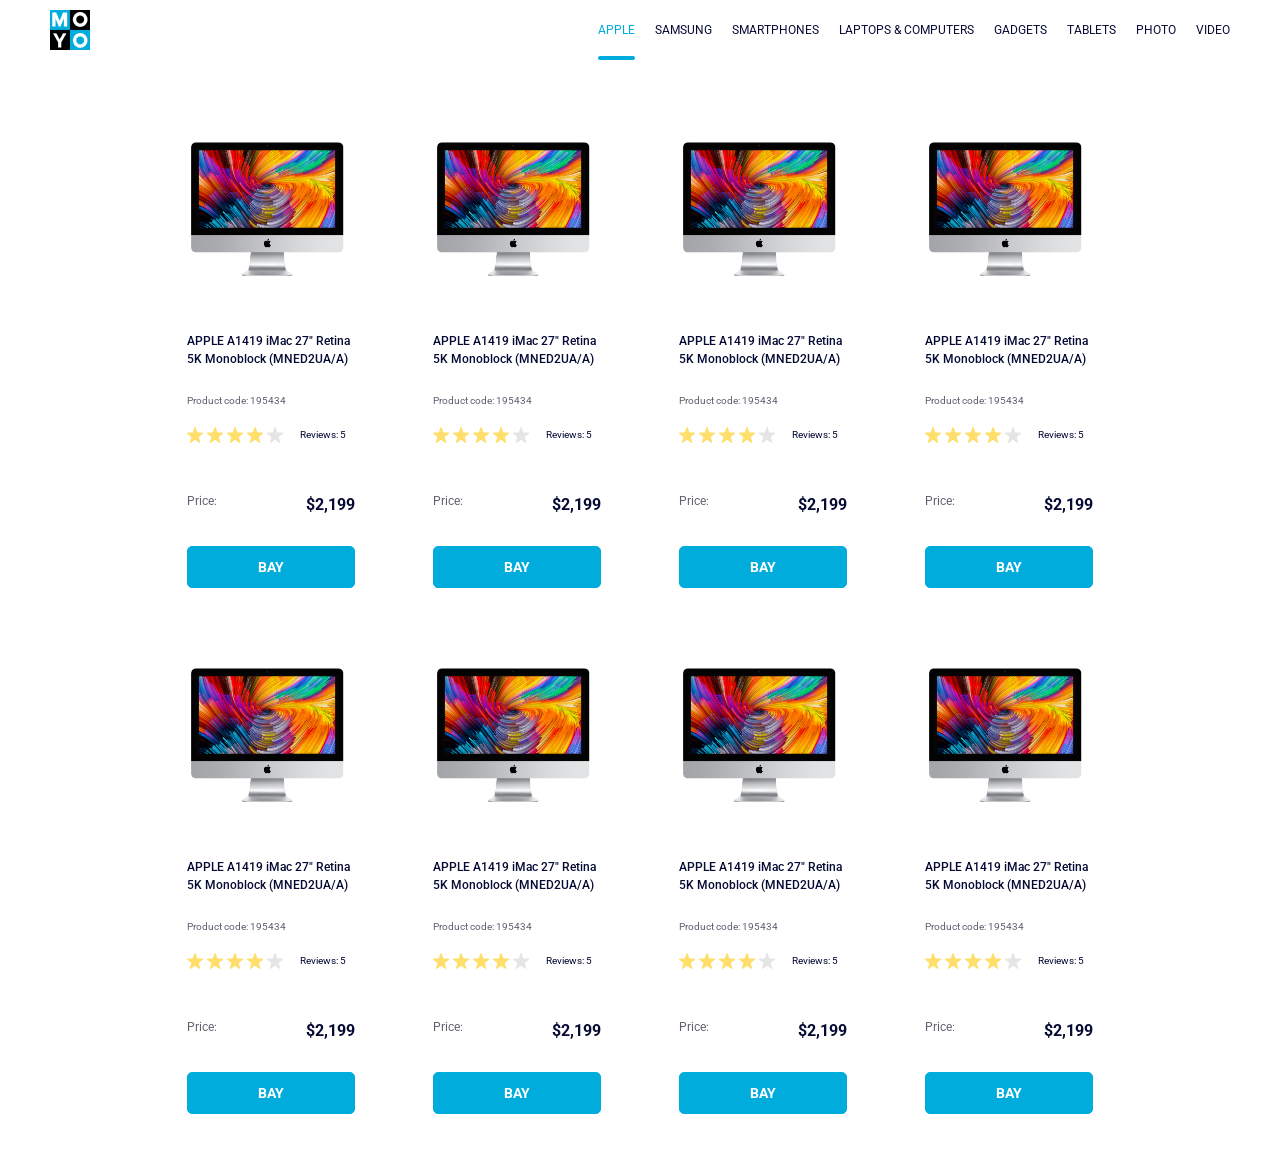
<file: index.html>
<!doctype html><html lang="en"><head><meta charset="utf-8"><meta name="viewport" content="width=device-width, user-scalable=no, initial-scale=1.0, maximum-scale=1.0, minimum-scale=1.0"><meta http-equiv="X-UA-Compatible" content="ie=edge"><title>Catalog</title><link rel="preconnect" href="https://fonts.gstatic.com"><link href="https://fonts.googleapis.com/css2?family=Roboto:wght@400;500;700&display=swap" rel="stylesheet"><link rel="stylesheet" href="index.19285424.css"></head><body> <header class="header"> <a href="/" class="logo"> <img src="logo.eddae0ff.png" alt="Logo-MOYO-header" class="logo__img"> </a> <nav class="nav"> <ul class="nav__list"> <li class="nav__item"> <a href="#Apple" class="nav__link nav__link--is-active"> Apple </a> </li> <li class="nav__item"> <a href="#Samsung" class="nav__link"> Samsung </a> </li> <li class="nav__item"> <a href="#Smartphones" class="nav__link"> Smartphones </a> </li> <li class="nav__item"> <a href="#Laptops & Computers" class="nav__link" data-qa="nav-hover"> Laptops & Computers </a> </li> <li class="nav__item"> <a href="#Gadgets" class="nav__link"> Gadgets </a> </li> <li class="nav__item"> <a href="#" class="nav__link"> Tablets </a> </li> <li class="nav__item"> <a href="#" class="nav__link"> Photo </a> </li> <li class="nav__item"> <a href="#" class="nav__link"> Video </a> </li> </ul> </nav> </header> <main class="main"> <article class="card" data-qa="card"> <img src="imac.202c52ff.jpeg" alt="MacBook_img" class="card__img"> <div class="card__info"> <p>APPLE A1419 iMac 27" Retina 5K Monoblock (MNED2UA/A)</p> </div> <div class="card__code"> <p>Product code: 195434</p> </div> <div class="card__rating"> <div class="stars stars--4"> <div class="stars__item"></div> <div class="stars__item"></div> <div class="stars__item"></div> <div class="stars__item"></div> <div class="stars__item"></div> </div> <div class="card__reviews"> <p class="card__reviews">Reviews: 5</p> </div> </div> <div class="card__price"> <p class="card__p">Price:</p> <p class="card__number">$2,199</p> </div> <div class="card__bottom"> <a href="#" class="card__a" data-qa="card-hover"> Bay </a> </div> </article> <article class="card"> <img src="imac.202c52ff.jpeg" alt="MacBook_img" class="card__img"> <div class="card__info"> <p>APPLE A1419 iMac 27" Retina 5K Monoblock (MNED2UA/A)</p> </div> <div class="card__code"> <p>Product code: 195434</p> </div> <div class="card__rating"> <div class="stars stars--4"> <div class="stars__item"></div> <div class="stars__item"></div> <div class="stars__item"></div> <div class="stars__item"></div> <div class="stars__item"></div> </div> <div class="card__reviews"> <p class="card__reviews">Reviews: 5</p> </div> </div> <div class="card__price"> <p class="card__p">Price:</p> <p class="card__number">$2,199</p> </div> <div class="card__bottom"> <a href="#" class="card__a"> Bay </a> </div> </article> <article class="card"> <img src="imac.202c52ff.jpeg" alt="MacBook_img" class="card__img"> <div class="card__info"> <p>APPLE A1419 iMac 27" Retina 5K Monoblock (MNED2UA/A)</p> </div> <div class="card__code"> <p>Product code: 195434</p> </div> <div class="card__rating"> <div class="stars stars--4"> <div class="stars__item"></div> <div class="stars__item"></div> <div class="stars__item"></div> <div class="stars__item"></div> <div class="stars__item"></div> </div> <div class="card__reviews"> <p class="card__reviews">Reviews: 5</p> </div> </div> <div class="card__price"> <p class="card__p">Price:</p> <p class="card__number">$2,199</p> </div> <div class="card__bottom"> <a href="#" class="card__a"> Bay </a> </div> </article> <article class="card"> <img src="imac.202c52ff.jpeg" alt="MacBook_img" class="card__img"> <div class="card__info"> <p>APPLE A1419 iMac 27" Retina 5K Monoblock (MNED2UA/A)</p> </div> <div class="card__code"> <p>Product code: 195434</p> </div> <div class="card__rating"> <div class="stars stars--4"> <div class="stars__item"></div> <div class="stars__item"></div> <div class="stars__item"></div> <div class="stars__item"></div> <div class="stars__item"></div> </div> <div class="card__reviews"> <p class="card__reviews">Reviews: 5</p> </div> </div> <div class="card__price"> <p class="card__p">Price:</p> <p class="card__number">$2,199</p> </div> <div class="card__bottom"> <a href="#" class="card__a"> Bay </a> </div> </article> <article class="card"> <img src="imac.202c52ff.jpeg" alt="MacBook_img" class="card__img"> <div class="card__info"> <p>APPLE A1419 iMac 27" Retina 5K Monoblock (MNED2UA/A)</p> </div> <div class="card__code"> <p>Product code: 195434</p> </div> <div class="card__rating"> <div class="stars stars--4"> <div class="stars__item"></div> <div class="stars__item"></div> <div class="stars__item"></div> <div class="stars__item"></div> <div class="stars__item"></div> </div> <div class="card__reviews"> <p class="card__reviews">Reviews: 5</p> </div> </div> <div class="card__price"> <p class="card__p">Price:</p> <p class="card__number">$2,199</p> </div> <div class="card__bottom"> <a href="#" class="card__a"> Bay </a> </div> </article> <article class="card"> <img src="imac.202c52ff.jpeg" alt="MacBook_img" class="card__img"> <div class="card__info"> <p>APPLE A1419 iMac 27" Retina 5K Monoblock (MNED2UA/A)</p> </div> <div class="card__code"> <p>Product code: 195434</p> </div> <div class="card__rating"> <div class="stars stars--4"> <div class="stars__item"></div> <div class="stars__item"></div> <div class="stars__item"></div> <div class="stars__item"></div> <div class="stars__item"></div> </div> <div class="card__reviews"> <p class="card__reviews">Reviews: 5</p> </div> </div> <div class="card__price"> <p class="card__p">Price:</p> <p class="card__number">$2,199</p> </div> <div class="card__bottom"> <a href="#" class="card__a"> Bay </a> </div> </article> <article class="card"> <img src="imac.202c52ff.jpeg" alt="MacBook_img" class="card__img"> <div class="card__info"> <p>APPLE A1419 iMac 27" Retina 5K Monoblock (MNED2UA/A)</p> </div> <div class="card__code"> <p>Product code: 195434</p> </div> <div class="card__rating"> <div class="stars stars--4"> <div class="stars__item"></div> <div class="stars__item"></div> <div class="stars__item"></div> <div class="stars__item"></div> <div class="stars__item"></div> </div> <div class="card__reviews"> <p class="card__reviews">Reviews: 5</p> </div> </div> <div class="card__price"> <p class="card__p">Price:</p> <p class="card__number">$2,199</p> </div> <div class="card__bottom"> <a href="#" class="card__a"> Bay </a> </div> </article> <article class="card"> <img src="imac.202c52ff.jpeg" alt="MacBook_img" class="card__img"> <div class="card__info"> <p>APPLE A1419 iMac 27" Retina 5K Monoblock (MNED2UA/A)</p> </div> <div class="card__code"> <p>Product code: 195434</p> </div> <div class="card__rating"> <div class="stars stars--4"> <div class="stars__item"></div> <div class="stars__item"></div> <div class="stars__item"></div> <div class="stars__item"></div> <div class="stars__item"></div> </div> <div class="card__reviews"> <p class="card__reviews">Reviews: 5</p> </div> </div> <div class="card__price"> <p class="card__p">Price:</p> <p class="card__number">$2,199</p> </div> <div class="card__bottom"> <a href="#" class="card__a"> Bay </a> </div> </article> </main> </body></html>
</file>
<file: index.19285424.css>
header{justify-content:space-between;align-items:center;padding-inline:50px;display:flex}.logo{margin:0}.logo__img{aspect-ratio:1;width:40px;display:flex}.nav{margin:0}.nav__list{align-items:center;display:flex}.nav__item{margin-right:20px}.nav__item:last-child{margin-right:0}.nav__link{color:#060b35;text-transform:uppercase;align-items:center;height:60px;font-size:12px;transition-property:color;transition-duration:.3s;transition-timing-function:ease;display:flex;position:relative}.nav__link:hover,.nav__link--is-active{color:#00acdc}.nav__link--is-active:after{content:"";background:#00acdc;border-radius:8px;height:4px;position:absolute;bottom:0;left:0;right:0}html{font-family:Roboto,sans-serif}body{margin:0}ul{margin:0;padding-left:0;list-style:none}a{color:inherit;text-decoration:none}.stars{margin:0;display:flex}.stars .stars__item{background-image:url(star.822d561e.svg);background-size:cover;border-radius:.5px;width:16px;height:16px;margin-right:4px}.stars__item:last-child{margin-right:0}.stars--1 .stars__item:nth-child(-n+1),.stars--2 .stars__item:nth-child(-n+2),.stars--3 .stars__item:nth-child(-n+3),.stars--4 .stars__item:nth-child(-n+4),.stars--5 .stars__item:nth-child(-n+5){background-image:url(star-active.edda4c43.svg)}.card{width:200px;margin:0;transition-property:transform;transition-duration:.3s}.card:hover{transform:scale(1.2)}.card__img{width:160px;height:134px;padding:32px 16px 0;left:20px}.card__info{color:#060b35;padding-inline:16px;padding-top:40px;font-size:12px;font-weight:500;line-height:18px;transition-property:color;transition-duration:.3s;transition-timing-function:ease}.card__info:hover{color:#34568b}.card__code{color:#616070;padding-inline:16px;padding-top:4px;font-size:10px;font-weight:400;line-height:14px}.card__rating{margin-inline:16px;align-items:center;gap:17px;margin-top:0;display:flex}.card__reviews{color:#060b35;font-size:10px;line-height:14px;display:block}.card__reviews--p{margin:0;position:static}.card__p{color:#616070;font-size:12px;font-weight:400;line-height:18px}.card__number{color:#060b35;font-size:16px;font-weight:700;line-height:18px}.card__price{padding-inline:16px;justify-content:space-between;padding-top:28px;padding-bottom:16px;display:flex}.card__bottom{background-color:#00acdc;border:1px solid #00acdc;border-radius:5px;justify-content:center;align-items:center;height:40px;margin-inline:16px;transition-property:background-color,color;transition-duration:.3s;transition-timing-function:ease;display:flex}.card__bottom:hover{background-color:#fff;border:1px solid #00acdc}.card__a{text-align:center;text-transform:uppercase;color:#fff;justify-content:center;align-items:center;width:100%;height:100%;font-size:14px;font-weight:700;line-height:16px;display:flex}.card__a:hover{color:#00acdc}.main{grid-template-columns:repeat(1,200px);justify-content:center;gap:48px 46px;padding:50px 40px;display:grid}@media (width>=488px){.main{grid-template-columns:repeat(2,200px)}}@media (width>=768px){.main{grid-template-columns:repeat(3,200px)}}@media (width>=1024px){.main{grid-template-columns:repeat(4,200px)}}
/*# sourceMappingURL=index.19285424.css.map */
</file>
